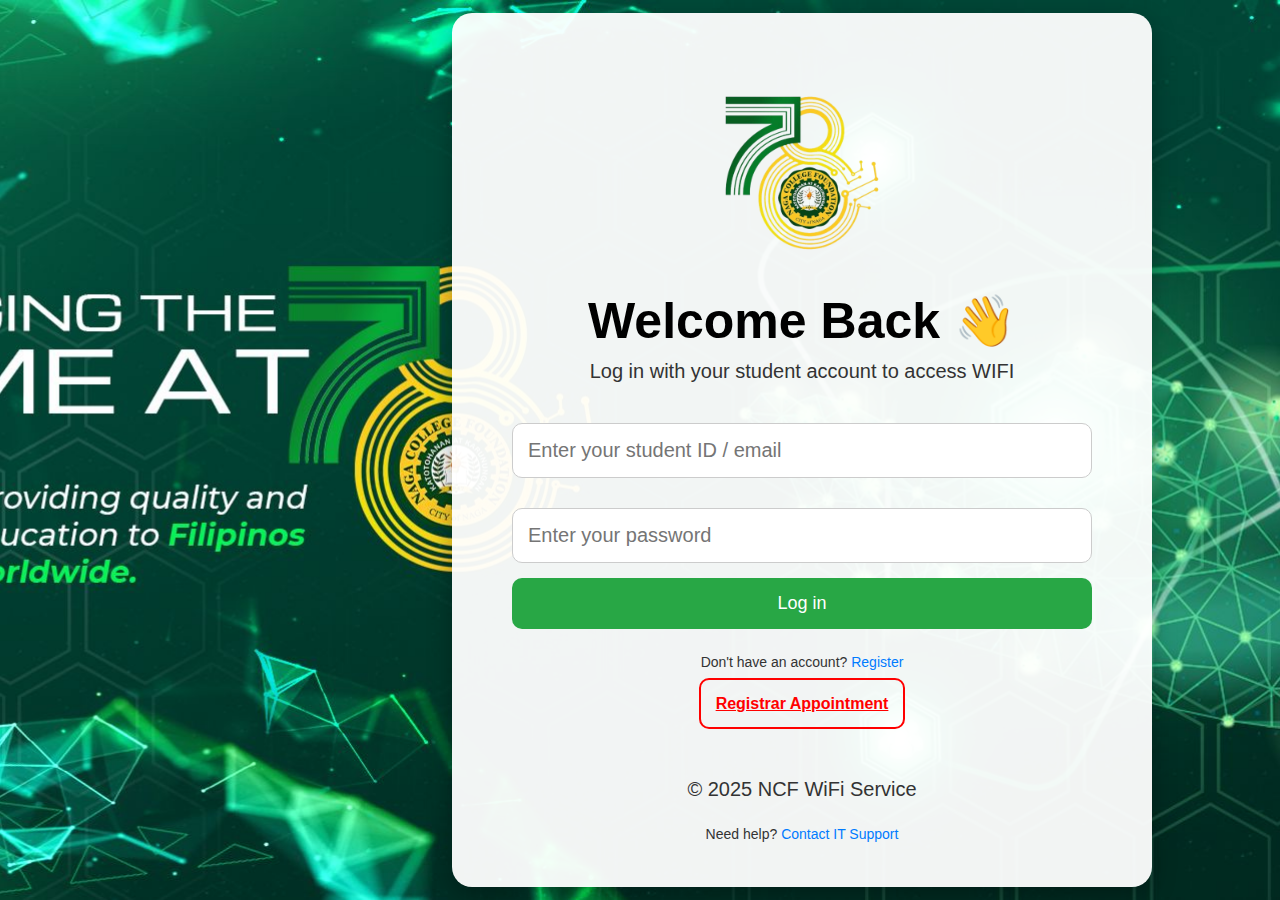
<file: index.html>
<!DOCTYPE html>
<html>
<head>
  <title>NCF WiFi Student Login</title>
  <link rel="stylesheet" href="style.css">
  <script src="script.js" defer></script>
</head>
<body>
  <div class="overlay">
    <div class="login-container">
      <img src="bg.png" alt="NCF Logo" class="logo">
      <h1>Welcome Back 👋</h1>
      <p>Log in with your student account to access WIFI</p>
      
      <form id="loginForm">
        <input type="text" id="loginId" placeholder="Enter your student ID / email" required>
        <input type="password" id="loginPassword" placeholder="Enter your password" required>
        <button type="submit" class="login-btn">Log in</button>
      </form>

      <p id="loginNotification" style="margin-top:10px; font-weight:bold;"></p>

      <p class="register">Don't have an account? <a href="design.html">Register</a></p>

      <a href="#" class="appointment-btn">Registrar Appointment</a>

      <footer>
        <p>© 2025 NCF WiFi Service</p>
        <p class="tap">Need help? <a href="help.html">Contact IT Support</a></p>
      </footer>
    </div>
  </div>
</body>
</html>
</file>
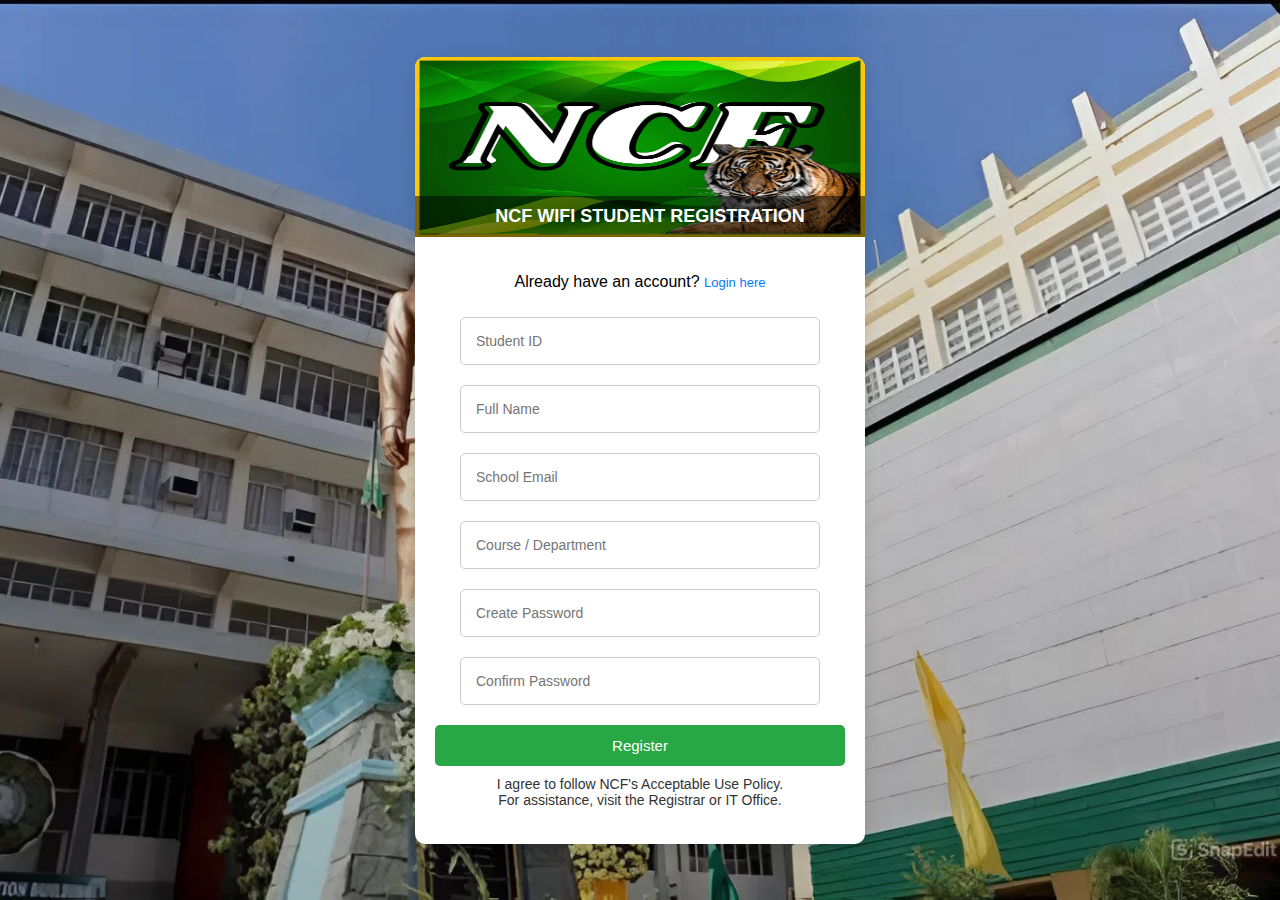
<file: design.html>
<!DOCTYPE html>
<html>
<head>
  <title>NCF WiFi Student Registration</title>
  <link rel="stylesheet" href="styles.css">
  <script src="script.js" defer></script>
</head>
<body>
  <div class="container">

    <div class="header">
      <img src="tiger.jpg" alt="NCF Logo">
      <h2>NCF WIFI STUDENT REGISTRATION</h2>
    </div>

    <div class="form">
      <p>Already have an account? <a href="index.html">Login here</a></p>

      <input type="text" id="studentId" placeholder="Student ID" required>
      <input type="text" id="fullName" placeholder="Full Name" required>
      <input type="email" id="email" placeholder="School Email" required>
      <input type="text" id="course" placeholder="Course / Department" required>
      <input type="password" id="password" placeholder="Create Password" required>
      <input type="password" id="confirmPassword" placeholder="Confirm Password" required>

      <button type="button" class="login-btn" id="registerBtn">Register</button>

      <p class="note">
        I agree to follow NCF's Acceptable Use Policy.<br>
        For assistance, visit the Registrar or IT Office.
      </p>

      <p id="notification" style="font-weight: bold; margin-top: 10px;"></p>
    </div>
  </div>
</body>
</html>
</file>
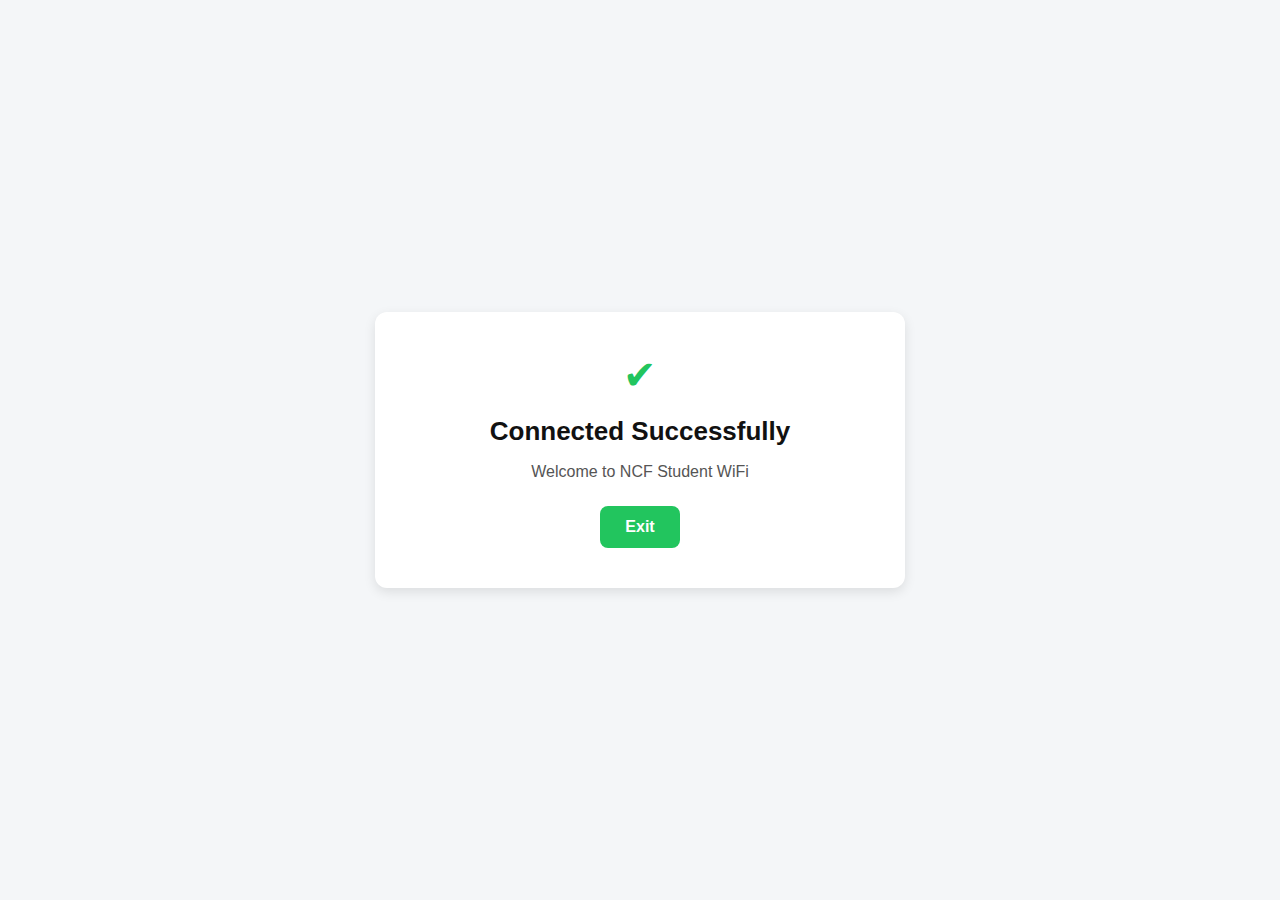
<file: login.html>
<!DOCTYPE html>
<head>
  <title>NCF WiFi Student Login</title>
  <link rel="stylesheet" href="login.css">
</head>
<body>

  <div class="card">
    <div class="check">✔</div>
    <h1>Connected Successfully</h1>
    <p>Welcome to NCF Student WiFi</p>
    <a href="index.html" class="btn">Exit</a>
  </div>

</body>

</html>
</file>
<file: style.css>
* {
  margin: 0;
  padding: 0;
  box-sizing: border-box;
  font-family: Arial, sans-serif;
}

body, html {
  height: 100%;
}

body {
  background: url("green.png") no-repeat center center/cover;
  display: flex;
  justify-content: flex-end; 
  align-items: center;
}

.overlay {
  width: 100%;
  height: 100%;
  display: flex;
  justify-content: flex-end;
  align-items: center;
  padding-right: 10%;
}

.login-container {
  background: rgba(255, 255, 255, 0.95);
  padding: 60px;
  padding-bottom: 10px;             
  border-radius: 20px;
  text-align: center;
  width: 100%;
  max-width: 700px;           
  box-shadow: 0 8px 25px rgba(0, 0, 0, 0.3);
}

.logo {
  width: 200px;               
  margin-bottom: 15px;
}

h1 {
  font-size: 50px;            
  margin-bottom: 10px;
}

p {
  color: #333;
  font-size: 20px;            
  margin-bottom: 25px;
}

form input {
  width: 100%;
  padding: 15px;              
  margin: 15px 0;
  border: 1px solid #ccc;
  border-radius: 10px;
  font-size: 20px;
}


.login-btn {
  width: 100%;
  padding: 15px;
  background: #28a745;
  border: none;
  color: white;
  font-size: 18px;            
  border-radius: 10px;
  cursor: pointer;
  transition: 0.3s;
}


.login-btn:hover {
  background: #218838;
}

.register {
  margin-top: 15px;
  font-size: 14px;
}

.register a {
  color: #007bff;
  text-decoration: none;
}

.register a:hover {
  text-decoration: underline;
}

.appointment-btn {
  padding: 15px;
  font-size: 16px;
  border-radius: 10px;
  border: 2px solid red;
  color: red;
  border: 2px solid red;
  font-weight: bold;
}

.appointment-btn:hover {
  background: red;
  color: white;
}

footer {
  padding: 15px;
  padding-bottom: 10px;
  margin-top: 50px;
  font-size: 12px;
  color: #555;
}
.tap {
  margin-top: 15px;
  font-size: 14px;
}

.tap a {
  color: #007bff;
  text-decoration: none;
}

.tap a:hover {
  text-decoration: underline;
}
</file>
<file: styles.css>
body {
  background: url("lu(1).png") no-repeat center center/cover;
  margin: 0;
  font-family: Arial, sans-serif;
  display: flex;
  justify-content: center;
  align-items: center;
  min-height: 100vh;
}
.container {
  width: 450px;
  background: #fff;
  border-radius: 10px;
  box-shadow: 0px 4px 15px rgba(0,0,0,0.1);
  text-align: center;
  overflow: hidden;
}

.header {
  width: 100%;
  height: 180px;
  background: #0f9d58;
  position: relative;
}

.header img {
  width: 100%;
  height: 100%;
  object-fit: fill;
}

.header h2 {
  margin: 0;
  font-size: 18px;
  font-weight: bold;
  padding: 10px;
  background: rgba(0,0,0,0.5);
  color: #fff;
  position: absolute;
  bottom: 0;
  width: 100%;
}

.form {
  padding: 20px;
}

.form input {
  width: 80%;
  padding: 15px;
  margin: 10px 0;
  border: 1px solid #ccc;
  border-radius: 5px;
  font-size: 14px;
}

.form a {
  color: #007bff;
  text-decoration: none;
  font-size: 13px;
}

.form button {
  width: 100%;
  padding: 12px;
  margin-top: 10px;
  border: none;
  border-radius: 5px;
  font-size: 15px;
  cursor: pointer;
}

.login-btn {
  background: #28a745;
  color: #fff;
}

.login-btn:hover {
  background: #218838;
}
.note {
  margin-top: 10px;
  font-size: 14px;
  color: #333;
}
</file>
<file: login.css>
body {
      margin: 0;
      font-family: Arial, sans-serif;
      background-color: #f4f6f8;
      display: flex;
      justify-content: center;
      align-items: center;
      height: 100vh;
    }

    .card {
      background: #fff;
      padding: 40px;
      border-radius: 12px;
      box-shadow: 0 4px 12px rgba(0, 0, 0, 0.1);
      text-align: center;
      max-width: 450px;
      width: 100%;
    }

    .card .check {
      font-size: 40px;
      color: #22c55e; 
      margin-bottom: 15px;
    }

    .card h1 {
      font-size: 26px;
      margin-bottom: 10px;
      color: #111;
    }

    .card p {
      font-size: 16px;
      color: #555;
      margin-bottom: 25px;
    }

    .btn {
      display: inline-block;
      background-color: #22c55e;
      color: white;
      text-decoration: none;
      padding: 12px 25px;
      border-radius: 8px;
      font-size: 16px;
      font-weight: bold;
      transition: background 0.3s;
    }

    .btn:hover {
      background-color: #16a34a;

    }
</file>
